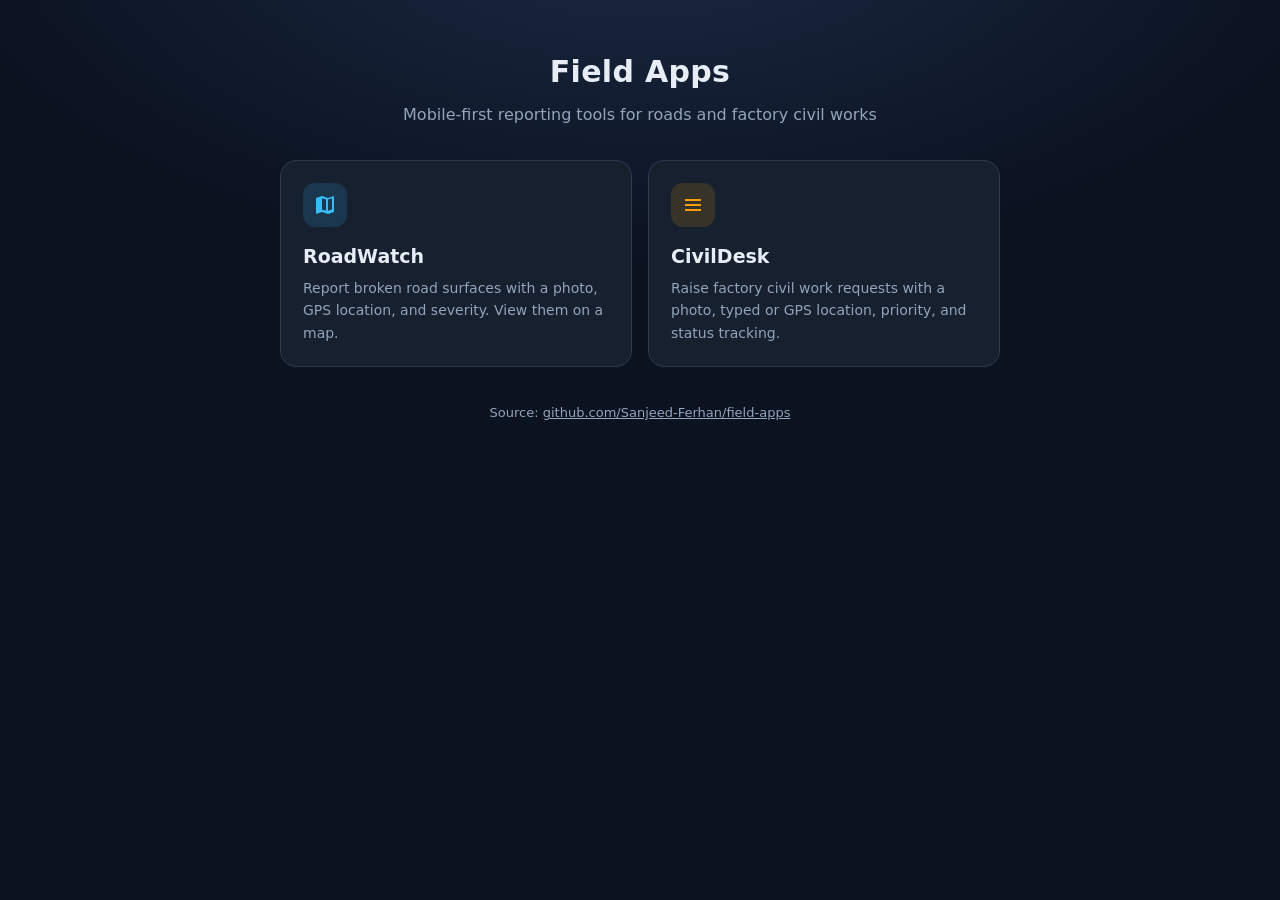
<file: index.html>
<!DOCTYPE html>
<html lang="en">
<head>
  <meta charset="UTF-8" />
  <meta name="viewport" content="width=device-width, initial-scale=1.0" />
  <meta name="theme-color" content="#0b1220" />
  <title>Field Apps</title>
  <style>
    :root { --bg:#0b1220; --surface:#16202f; --border:#2c3a4f; --text:#e6edf6; --muted:#93a4bb; --accent:#38bdf8; --amber:#f59e0b; }
    * { box-sizing: border-box; }
    body { margin:0; min-height:100dvh; background:radial-gradient(1200px 600px at 50% -10%, #1b2a44 0%, var(--bg) 60%); color:var(--text); font:16px/1.6 system-ui,-apple-system,"Segoe UI",Roboto,sans-serif; display:flex; flex-direction:column; align-items:center; padding:48px 20px; }
    header { text-align:center; margin-bottom:32px; }
    header h1 { font-size:30px; margin:0 0 6px; letter-spacing:.3px; }
    header p { color:var(--muted); margin:0; }
    .grid { width:100%; max-width:720px; display:grid; gap:16px; grid-template-columns:1fr 1fr; }
    @media (max-width:560px){ .grid { grid-template-columns:1fr; } }
    a.card { display:block; text-decoration:none; color:inherit; background:var(--surface); border:1px solid var(--border); border-radius:16px; padding:22px; transition:transform .12s, border-color .15s, box-shadow .15s; }
    a.card:hover { transform:translateY(-2px); box-shadow:0 10px 30px rgba(0,0,0,.35); }
    a.civil:hover { border-color:var(--amber); }
    a.road:hover { border-color:var(--accent); }
    .icon { width:44px; height:44px; border-radius:12px; display:flex; align-items:center; justify-content:center; margin-bottom:14px; }
    .road .icon { background:rgba(56,189,248,.15); color:var(--accent); }
    .civil .icon { background:rgba(245,158,11,.15); color:var(--amber); }
    .card h2 { margin:0 0 6px; font-size:19px; }
    .card p { margin:0; color:var(--muted); font-size:14px; }
    footer { margin-top:36px; color:var(--muted); font-size:13px; }
    footer a { color:var(--muted); }
  </style>
</head>
<body>
  <header>
    <h1>Field Apps</h1>
    <p>Mobile-first reporting tools for roads and factory civil works</p>
  </header>

  <div class="grid">
    <a class="card road" href="./road-report/">
      <div class="icon">
        <svg viewBox="0 0 24 24" width="24" height="24"><path fill="currentColor" d="M9 3 3 5v16l6-2 6 2 6-2V3l-6 2-6-2Zm0 2.2 4 1.3v11.3l-4-1.3V5.2Zm6 12.6V6.5l4-1.3v11.3l-4 1.3Z"/></svg>
      </div>
      <h2>RoadWatch</h2>
      <p>Report broken road surfaces with a photo, GPS location, and severity. View them on a map.</p>
    </a>

    <a class="card civil" href="./civil-requests/">
      <div class="icon">
        <svg viewBox="0 0 24 24" width="24" height="24"><path fill="currentColor" d="M4 6h16v2H4V6Zm0 5h16v2H4v-2Zm0 5h16v2H4v-2Z"/></svg>
      </div>
      <h2>CivilDesk</h2>
      <p>Raise factory civil work requests with a photo, typed or GPS location, priority, and status tracking.</p>
    </a>
  </div>

  <footer>Source: <a href="https://github.com/Sanjeed-Ferhan/field-apps">github.com/Sanjeed-Ferhan/field-apps</a></footer>
</body>
</html>
</file>
